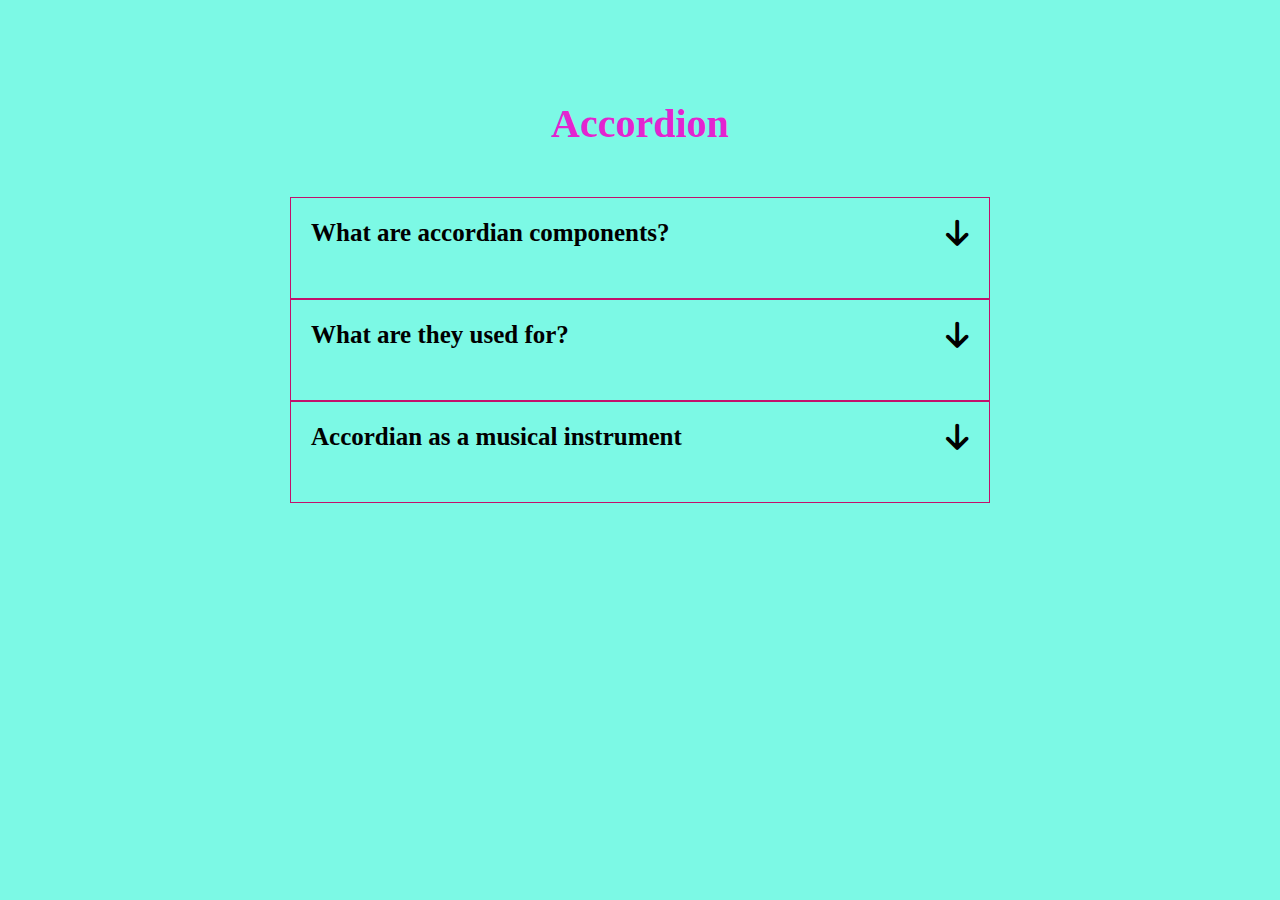
<file: Accordian/index.html>
<!DOCTYPE html>
<html lang="en">
  <head>
    <meta charset="UTF-8" />
    <meta name="viewport" content="width=device-width, initial-scale=1.0" />
    <title>Accordion</title>
    <link
      rel="stylesheet"
      href="https://cdnjs.cloudflare.com/ajax/libs/font-awesome/6.7.2/css/all.min.css"
      integrity="sha512-Evv84Mr4kqVGRNSgIGL/F/aIDqQb7xQ2vcrdIwxfjThSH8CSR7PBEakCr51Ck+w+/U6swU2Im1vVX0SVk9ABhg=="
      crossorigin="anonymous"
      referrerpolicy="no-referrer"
    />
    <link rel="stylesheet" href="style.css" />
  </head>
  <body>

    <section class="section">
        <div class="container">
            <h1>Accordion</h1>
            <div class="accordion">

            </div>

        </div>

    </section>



    <script src="main.js"></script>
  </body>
</html>
</file>
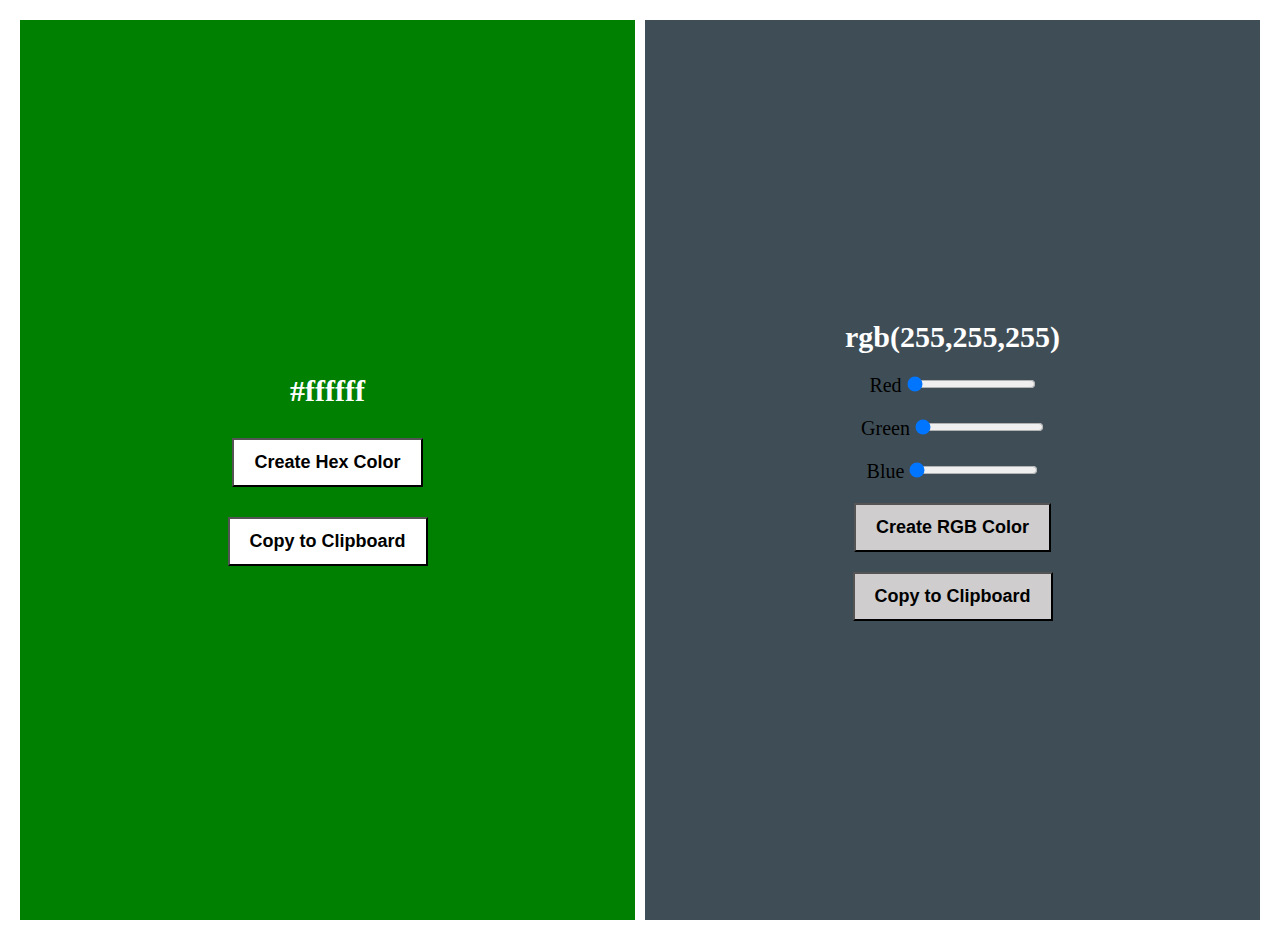
<file: Random Color Generator/index.html>
<!DOCTYPE html>
<html lang="en">
  <head>
    <meta charset="UTF-8" />
    <meta name="viewport" content="width=device-width, initial-scale=1.0" />
    <title>Random Color Generator</title>
    <link rel="stylesheet" href="style.css" />
  </head>
  <body>
    <div class="random-color-generator-container">
      <div class="hex-color-container">
        <p class="hex-color-value">#ffffff</p>
        <button class="hex-btn">Create Hex Color</button>
        <button class="hex-copy-color">Copy to Clipboard</button>
      </div>
      <div class="rgb-color-container">
        <p class="rgb-color-value">rgb(255,255,255)</p>
        <div>
          <label for="red">Red</label>
          <input type="range" min="0" max="255" value="0" id="red" />
        </div>
        <div>
          <label for="green">Green</label>
          <input type="range" min="0" max="255" value="0" id="green" />
        </div>
        <div>
          <label for="blue">Blue</label>
          <input type="range" min="0" max="255" value="0" id="blue" />
        </div>
        <button class="rgb-btn">Create RGB Color</button>
        <button class="rgb-copy-color">Copy to Clipboard</button>
      </div>
    </div>
    <script src="main.js"></script>
  </body>
</html>
</file>
<file: Accordian/style.css>
*{
    margin:0;
    padding: 0;
    box-sizing: border-box;
}


body{
    background-color: #7cf9e5;

}

.section{
    min-height: 100vh;
    padding-top: 100px;
}

.container{
    max-width: 1440px;
    margin-left: auto;
    margin-right: auto;
    padding-left: 20px;
    padding-right: 20px;
}

h1{
    font-size: 40px;
    margin-bottom: 50px;
    color: rgb(227, 36, 208);
    text-align: center;
}

.accordion{
    max-width: 700px;
    margin: auto;
}
.accordion_item{
    border: 1px solid rgb(194, 17, 108);
    padding: 20px;
}

.accordion_title{
    display: flex;
    align-items: center;
    gap: 10px;
    padding-bottom: 30px;
}

.accordion_title h3{
    flex:1;
    font-size: 25px;

}

.accordion_title i{
    font-size: 30px;
    cursor: pointer;
}

.accordion_content{
    display: none;
}

.accordion_title.active + .accordion_content{
    display: block;
    padding-top: 20px;
}

.accordion_content p{
    font-size: 20px;
    color: rgb(103, 48, 8);
}

.accordion_title.active i{
    transform: rotate(180deg);
}

.accordion_title.active{
    border-bottom: 2px solid red;
}
</file>
<file: Random Color Generator/style.css>
*{
    padding: 0;
    margin: 0;
    box-sizing: border-box;
}

body{
    padding: 20px;
    font-size: 20px;
}

.random-color-generator-container{
    display: flex;
    gap: 10px;
}

.hex-color-container, .rgb-color-container{
    min-height: 100vh;
    flex: 1;

}

.hex-color-container button{
    padding: 12px 20px;
    cursor: pointer;
    font-size: 18px;
    font-weight: bold;
    background-color: rgb(255, 255, 255);
}

.rgb-color-container{
    display: flex;
    flex-direction: column;
    gap: 20px;
}

.hex-color-container{
    background-color: green;
    padding: 20px;
    display: flex;
    flex-direction: column;
    justify-content: center;
    align-items: center;
    gap: 30px;
}

.hex-color-value{
    font-size: 30px;
    font-weight: bold;
    color: white;
}

.rgb-color-value{
    font-size: 30px;
    font-weight: bold;
    color: white;

}

.rgb-color-container{
    background-color: rgb(63, 78, 86);
    padding: 20px;
    display: flex;
    justify-content: center;
    align-items: center;
    
}

.rgb-color-container button{
    padding: 12px 20px;
    cursor: pointer;
    font-size: 18px;
    font-weight: bold;
    background-color: rgb(207, 205, 205);
}
</file>
